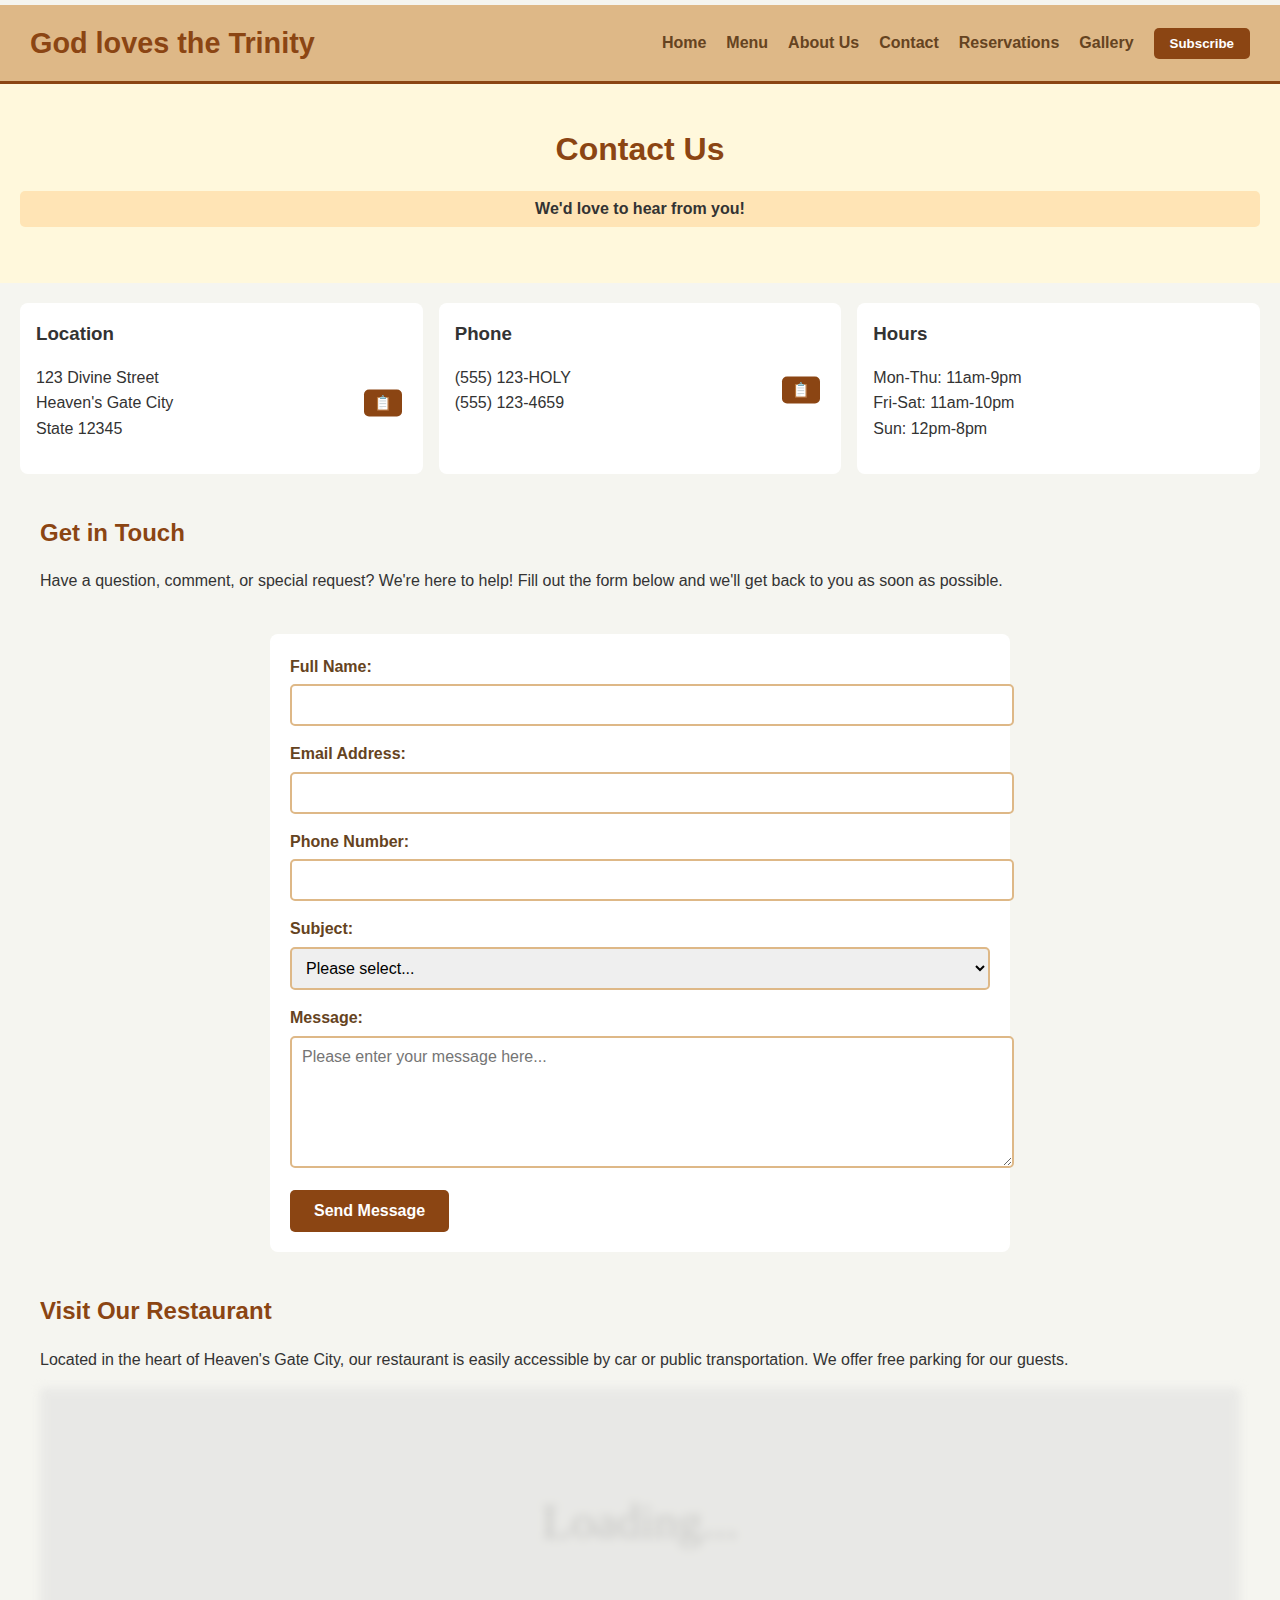
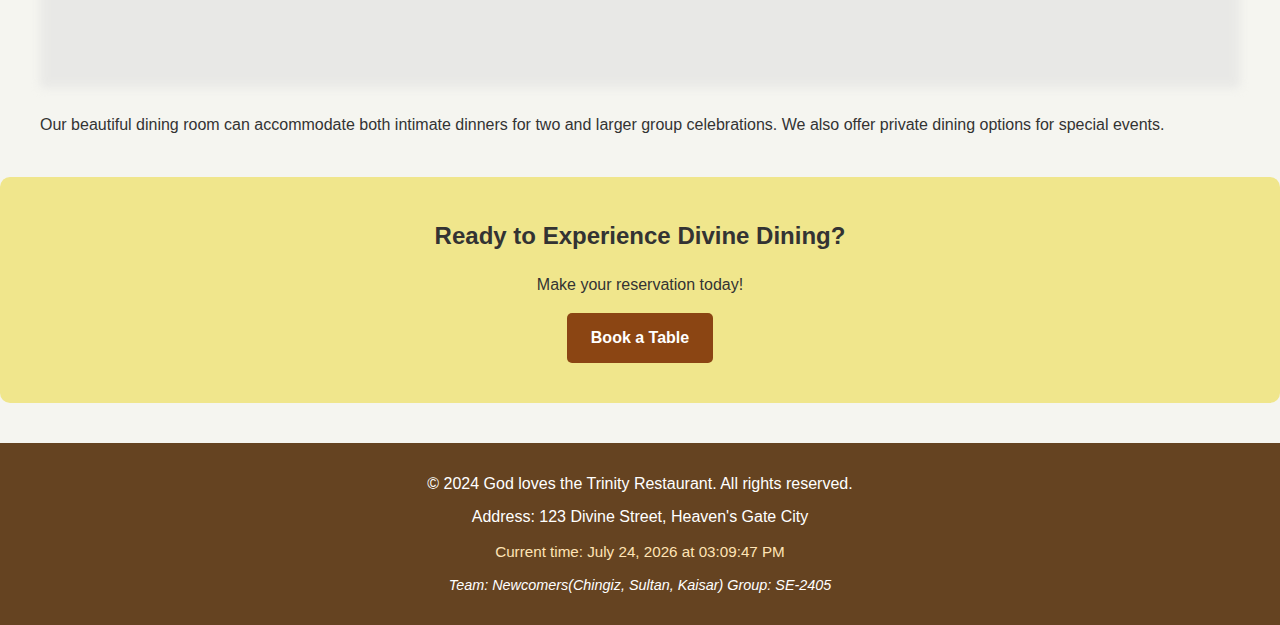
<file: contact.html>
<!DOCTYPE html>
<html lang="en">
<head>
  <meta charset="UTF-8">
  <meta name="viewport" content="width=device-width, initial-scale=1.0">
  <title>Contact - God loves the Trinity</title>
  <!-- TASK 0: Include jQuery from CDN -->
  <script src="https://ajax.googleapis.com/ajax/libs/jquery/3.7.1/jquery.min.js"></script>
  <link rel="stylesheet" href="style.css">
</head>
<body>
  <!-- Task 1: Flexbox Header / Nav -->
  <header class="main-header">
    <div class="logo">God loves the Trinity</div>
    <nav class="navigation">
      <ul>
        <li><a href="index.html">Home</a></li>
        <li><a href="menu.html">Menu</a></li>
        <li><a href="about.html">About Us</a></li>
        <li><a href="contact.html">Contact</a></li>
        <li><a href="reserve.html">Reservations</a></li>
        <li><a href="gallery.html">Gallery</a></li>
        <!-- TASK 3: Popup subscription button -->
        <li><button id="subscribe-btn" class="subscribe-button">Subscribe</button></li>
      </ul>
    </nav>
  </header>

  <main>
    <section id="contact-header">
      <h1>Contact Us</h1>
      <p class="highlighted-text">We'd love to hear from you!</p>
    </section>

    <section class="contact-info" style="display:grid; grid-template-columns: repeat(auto-fit,minmax(220px,1fr)); gap:16px; margin:20px;">
      <div class="info-box" style="background:#fff; padding:16px; border-radius:8px;">
        <h3>Location</h3>
        <p>123 Divine Street<br>Heaven's Gate City<br>State 12345</p>
      </div>
      <div class="info-box" style="background:#fff; padding:16px; border-radius:8px;">
        <h3>Phone</h3>
        <p>(555) 123-HOLY<br>(555) 123-4659</p>
      </div>
      <div class="info-box" style="background:#fff; padding:16px; border-radius:8px;">
        <h3>Hours</h3>
        <p>Mon-Thu: 11am-9pm<br>Fri-Sat: 11am-10pm<br>Sun: 12pm-8pm</p>
      </div>
    </section>

    <section class="about-content">
      <h2>Get in Touch</h2>
      <p>Have a question, comment, or special request? We're here to help! Fill out the form below and we'll get back to you as soon as possible.</p>
    </section>

    <form class="contact-form" style="max-width:700px; margin: 0 auto; background:#fff; padding:20px; border-radius:8px;">
      <div class="form-group">
        <label for="name">Full Name:</label>
        <input type="text" id="name" name="name" required>
      </div>
      <div class="form-group">
        <label for="email">Email Address:</label>
        <input type="email" id="email" name="email" required>
      </div>
      <div class="form-group">
        <label for="phone">Phone Number:</label>
        <input type="tel" id="phone" name="phone">
      </div>
      <div class="form-group">
        <label for="subject">Subject:</label>
        <select id="subject" name="subject" required>
          <option value="">Please select...</option>
          <option value="general">General Inquiry</option>
          <option value="reservation">Reservation Question</option>
          <option value="catering">Catering Services</option>
          <option value="complaint">Complaint</option>
          <option value="compliment">Compliment</option>
          <option value="other">Other</option>
        </select>
      </div>
      <div class="form-group">
        <label for="message">Message:</label>
        <textarea id="message" name="message" rows="6" placeholder="Please enter your message here..." required></textarea>
      </div>
      <button type="submit" class="submit-btn">Send Message</button>
    </form>

    <section class="about-content">
      <h2>Visit Our Restaurant</h2>
      <p>Located in the heart of Heaven's Gate City, our restaurant is easily accessible by car or public transportation. We offer free parking for our guests.</p>
      <img src="https://images.unsplash.com/photo-1517248135467-4c7edcad34c4?w=600&h=300&fit=crop" alt="Restaurant exterior" class="banner-image">
      <p>Our beautiful dining room can accommodate both intimate dinners for two and larger group celebrations. We also offer private dining options for special events.</p>
    </section>

    <section class="cta-section">
      <h2>Ready to Experience Divine Dining?</h2>
      <p>Make your reservation today!</p>
      <a href="reserve.html" class="button-style">Book a Table</a>
    </section>
  </main>

  <!-- TASK 3: Popup Subscription Form -->
  <div id="subscription-popup" class="popup-overlay">
    <div class="popup-content">
      <span id="close-popup" class="close-btn">&times;</span>
      <h2>Subscribe to Our Newsletter</h2>
      <p>Get the latest updates on special offers and new menu items!</p>
      <form id="subscription-form">
        <input type="email" id="popup-email" placeholder="Enter your email" required>
        <button type="submit" class="button-style">Subscribe</button>
      </form>
    </div>
  </div>

  <footer>
    <p>&copy; 2024 God loves the Trinity Restaurant. All rights reserved.</p>
    <p>Address: 123 Divine Street, Heaven's Gate City</p>
    <!-- TASK 5: Current Date and Time -->
    <p class="datetime-display">Current time: <span id="current-datetime"></span></p>
    <p class="team-members">Team: Newcomers(Chingiz, Sultan, Kaisar) Group: SE-2405</p>
  </footer>

  <!-- JavaScript -->
  <script src="script.js"></script>
</body>
</html>
</file>
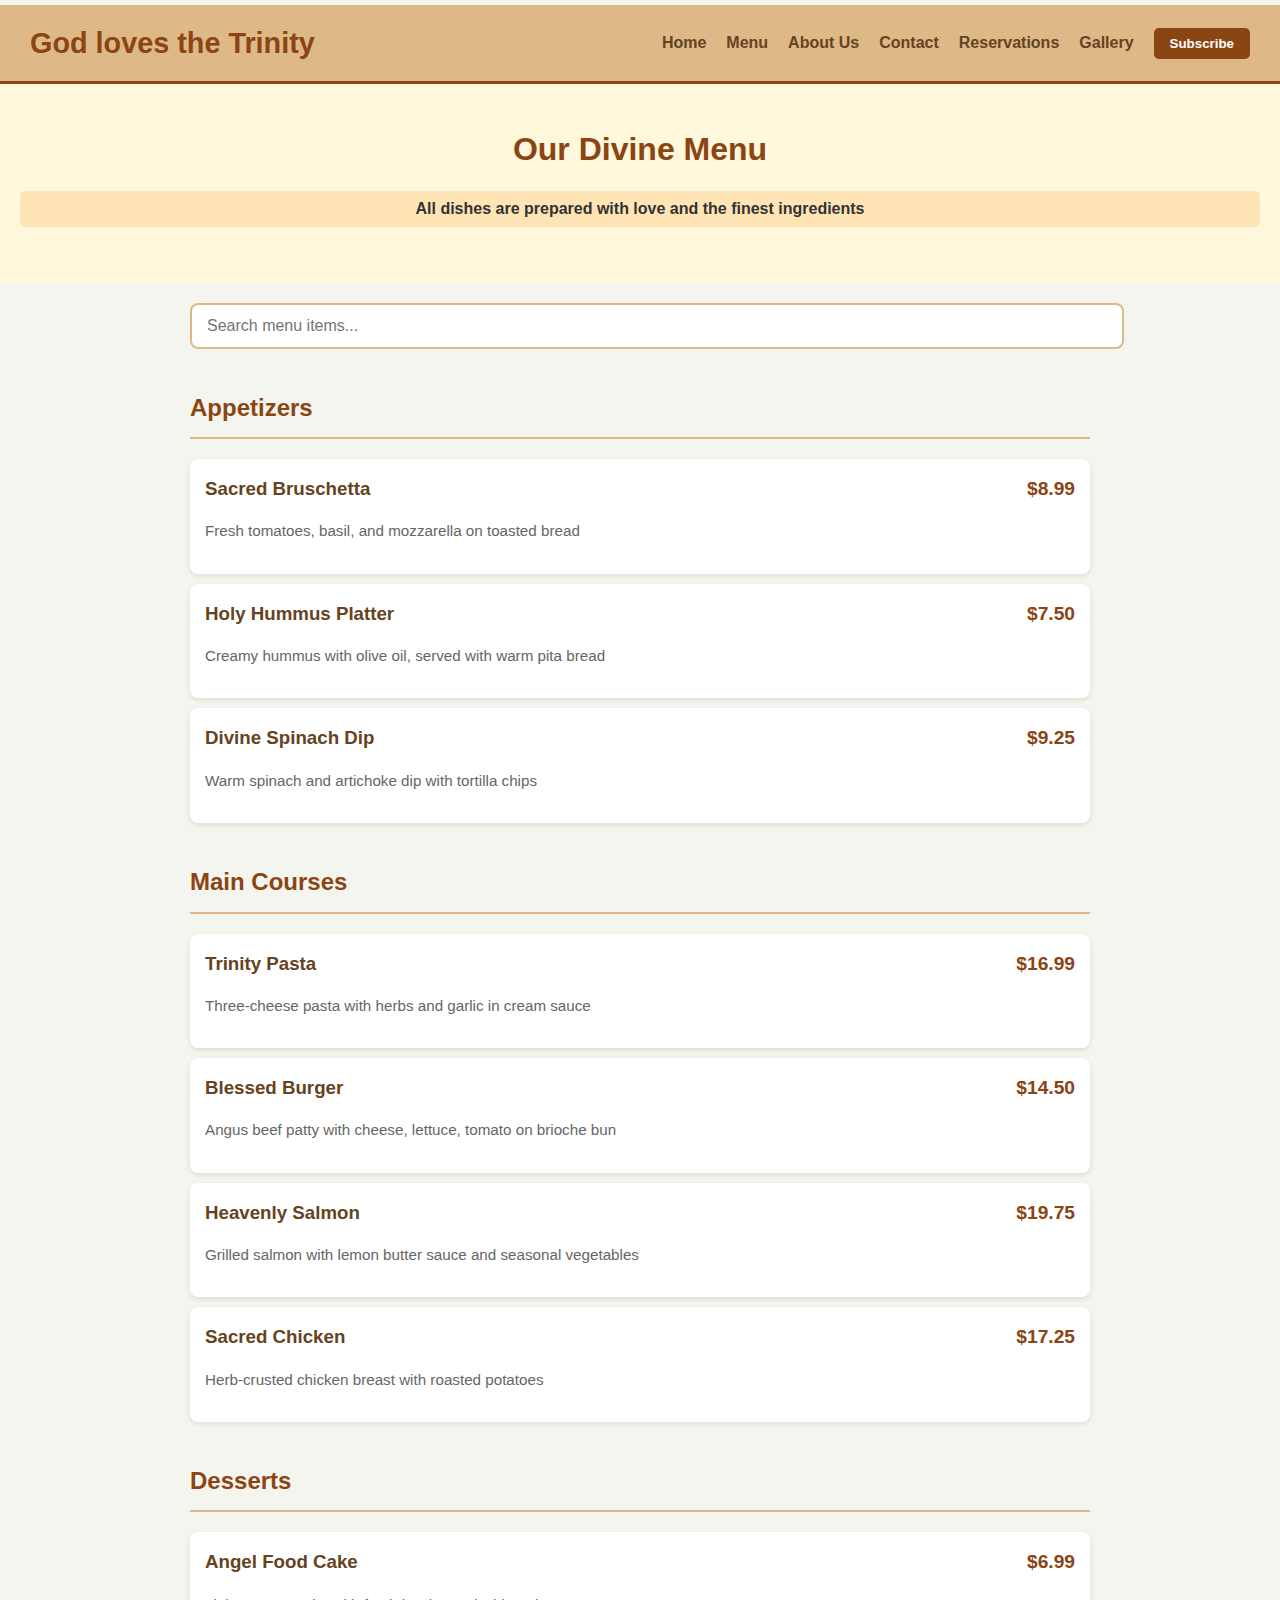
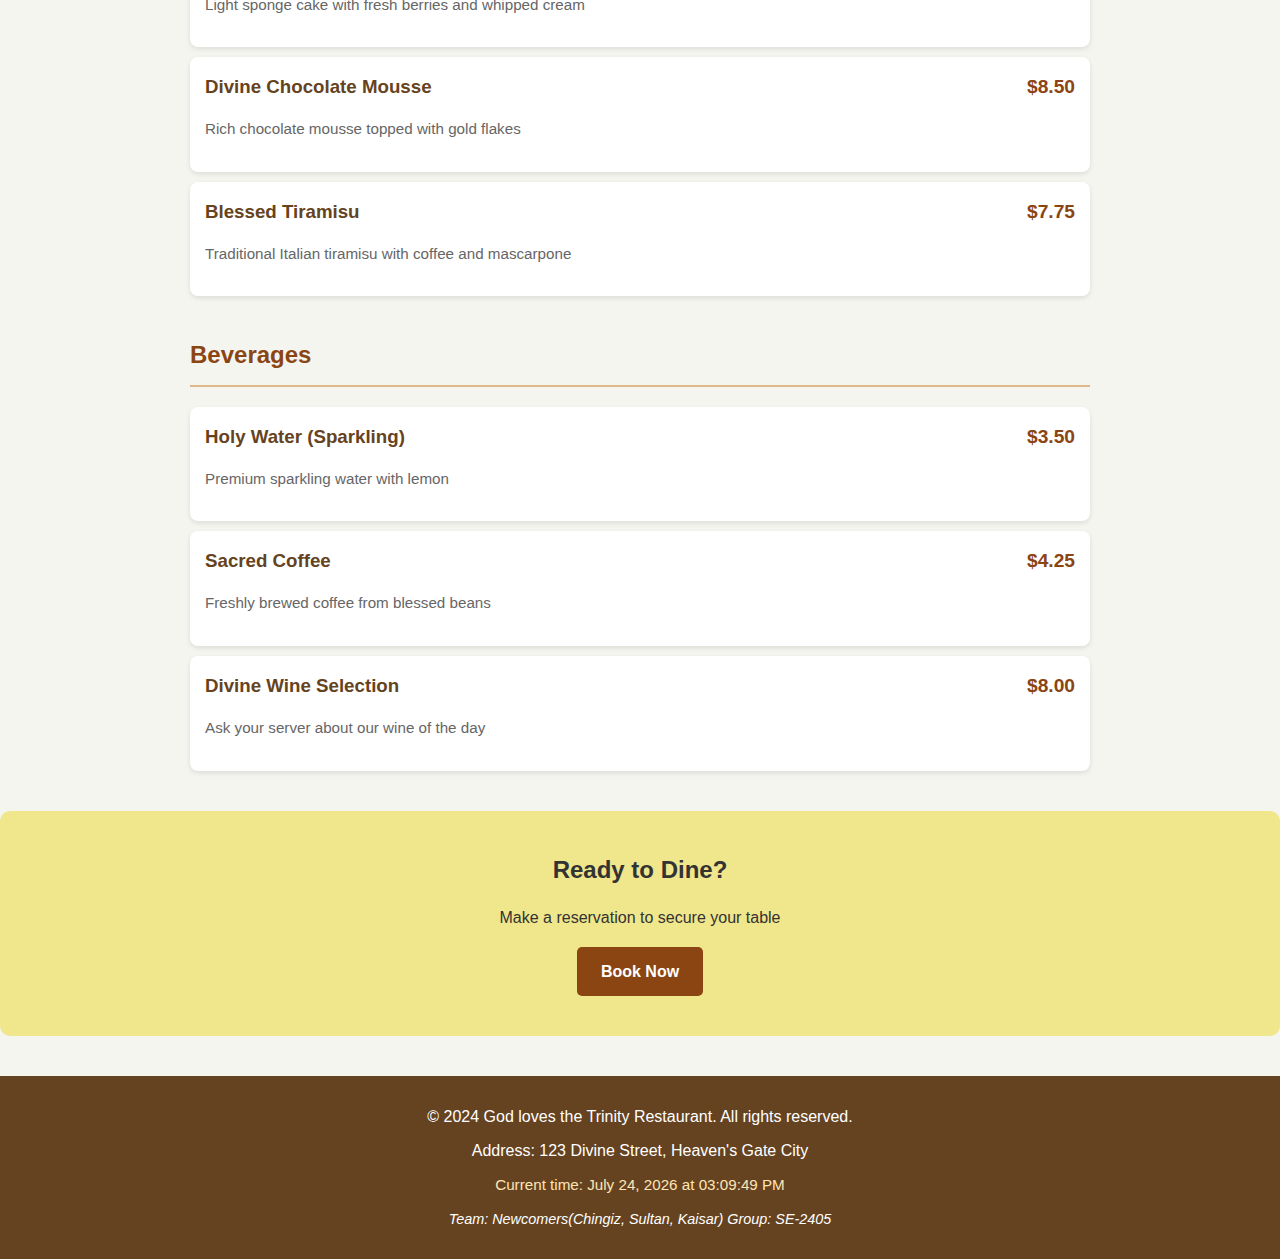
<file: menu.html>
<!DOCTYPE html>
<html lang="en">
<head>
  <meta charset="UTF-8">
  <meta name="viewport" content="width=device-width, initial-scale=1.0">
  <title>Menu - God loves the Trinity</title>
  <!-- TASK 0: Include jQuery from CDN -->
  <script src="https://ajax.googleapis.com/ajax/libs/jquery/3.7.1/jquery.min.js"></script>
  <link rel="stylesheet" href="style.css">
</head>
<body>
  <!-- Task 1: Flexbox Header / Nav -->
  <header class="main-header">
    <div class="logo">God loves the Trinity</div>
    <nav class="navigation">
      <ul>
        <li><a href="index.html">Home</a></li>
        <li><a href="menu.html">Menu</a></li>
        <li><a href="about.html">About Us</a></li>
        <li><a href="contact.html">Contact</a></li>
        <li><a href="reserve.html">Reservations</a></li>
        <li><a href="gallery.html">Gallery</a></li>
        <!-- TASK 3: Popup subscription button -->
        <li><button id="subscribe-btn" class="subscribe-button">Subscribe</button></li>
      </ul>
    </nav>
  </header>

  <main>
    <section id="menu-header">
      <h1>Our Divine Menu</h1>
      <p class="highlighted-text">All dishes are prepared with love and the finest ingredients</p>
    </section>

    <!-- Search bar will be added here by jQuery -->

    <!-- Keep your existing menu sections -->
    <section class="menu-section">
      <h2>Appetizers</h2>
      <div class="menu-item">
        <div>
          <h3>Sacred Bruschetta</h3>
          <p>Fresh tomatoes, basil, and mozzarella on toasted bread</p>
        </div>
        <span class="price">$8.99</span>
      </div>
      <div class="menu-item">
        <div>
          <h3>Holy Hummus Platter</h3>
          <p>Creamy hummus with olive oil, served with warm pita bread</p>
        </div>
        <span class="price">$7.50</span>
      </div>
      <div class="menu-item">
        <div>
          <h3>Divine Spinach Dip</h3>
          <p>Warm spinach and artichoke dip with tortilla chips</p>
        </div>
        <span class="price">$9.25</span>
      </div>
    </section>

    <section class="menu-section">
      <h2>Main Courses</h2>
      <div class="menu-item">
        <div>
          <h3>Trinity Pasta</h3>
          <p>Three-cheese pasta with herbs and garlic in cream sauce</p>
        </div>
        <span class="price">$16.99</span>
      </div>
      <div class="menu-item">
        <div>
          <h3>Blessed Burger</h3>
          <p>Angus beef patty with cheese, lettuce, tomato on brioche bun</p>
        </div>
        <span class="price">$14.50</span>
      </div>
      <div class="menu-item">
        <div>
          <h3>Heavenly Salmon</h3>
          <p>Grilled salmon with lemon butter sauce and seasonal vegetables</p>
        </div>
        <span class="price">$19.75</span>
      </div>
      <div class="menu-item">
        <div>
          <h3>Sacred Chicken</h3>
          <p>Herb-crusted chicken breast with roasted potatoes</p>
        </div>
        <span class="price">$17.25</span>
      </div>
    </section>

    <section class="menu-section">
      <h2>Desserts</h2>
      <div class="menu-item">
        <div>
          <h3>Angel Food Cake</h3>
          <p>Light sponge cake with fresh berries and whipped cream</p>
        </div>
        <span class="price">$6.99</span>
      </div>
      <div class="menu-item">
        <div>
          <h3>Divine Chocolate Mousse</h3>
          <p>Rich chocolate mousse topped with gold flakes</p>
        </div>
        <span class="price">$8.50</span>
      </div>
      <div class="menu-item">
        <div>
          <h3>Blessed Tiramisu</h3>
          <p>Traditional Italian tiramisu with coffee and mascarpone</p>
        </div>
        <span class="price">$7.75</span>
      </div>
    </section>

    <section class="menu-section">
      <h2>Beverages</h2>
      <div class="menu-item">
        <div>
          <h3>Holy Water (Sparkling)</h3>
          <p>Premium sparkling water with lemon</p>
        </div>
        <span class="price">$3.50</span>
      </div>
      <div class="menu-item">
        <div>
          <h3>Sacred Coffee</h3>
          <p>Freshly brewed coffee from blessed beans</p>
        </div>
        <span class="price">$4.25</span>
      </div>
      <div class="menu-item">
        <div>
          <h3>Divine Wine Selection</h3>
          <p>Ask your server about our wine of the day</p>
        </div>
        <span class="price">$8.00</span>
      </div>
    </section>

    <div class="cta-section">
      <h2>Ready to Dine?</h2>
      <p>Make a reservation to secure your table</p>
      <a href="reserve.html" class="button-style">Book Now</a>
    </div>
  </main>

  <!-- TASK 3: Popup Subscription Form -->
  <div id="subscription-popup" class="popup-overlay">
    <div class="popup-content">
      <span id="close-popup" class="close-btn">&times;</span>
      <h2>Subscribe to Our Newsletter</h2>
      <p>Get the latest updates on special offers and new menu items!</p>
      <form id="subscription-form">
        <input type="email" id="popup-email" placeholder="Enter your email" required>
        <button type="submit" class="button-style">Subscribe</button>
      </form>
    </div>
  </div>

  <footer>
    <p>&copy; 2024 God loves the Trinity Restaurant. All rights reserved.</p>
    <p>Address: 123 Divine Street, Heaven's Gate City</p>
    <!-- TASK 5: Current Date and Time -->
    <p class="datetime-display">Current time: <span id="current-datetime"></span></p>
    <p class="team-members">Team: Newcomers(Chingiz, Sultan, Kaisar) Group: SE-2405</p>
  </footer>

  <!-- JavaScript -->
  <script src="script.js"></script>
</body>
</html>
</file>
<file: style.css>
/* ===== Global Styles ===== */
body {
    font-family: Arial, sans-serif;
    margin: 0;
    padding: 0;
    background-color: #f5f5f0;
    color: #333;
    line-height: 1.6;
    padding-top: 5px;
}

h1, h2, h3 { margin: 0; }
img { max-width: 100%; height: auto; }
a { text-decoration: none; color: inherit; }

/* ===== Header + Navigation ===== */
.main-header {
    display: flex;
    justify-content: space-between;
    align-items: center;
    background-color: #DEB887;
    padding: 15px 30px;
    border-bottom: 3px solid #8B4513;
}

.main-header .logo {
    font-size: 1.8rem;
    font-weight: bold;
    color: #8B4513;
}

.navigation ul {
    display: flex;
    list-style: none;
    gap: 20px;
    margin: 0;
    padding: 0;
    align-items: center;
}

.navigation a {
    font-weight: bold;
    color: #654321;
    transition: color 0.3s;
}
.navigation a:hover { color: #8B4513; }

.subscribe-button {
    background: #8B4513;
    color: #fff;
    border: none;
    padding: 8px 16px;
    border-radius: 5px;
    font-weight: bold;
    cursor: pointer;
    transition: background 0.3s;
}
.subscribe-button:hover { background: #654321; }

/* ===== Banner ===== */
#top-banner { position: relative; text-align: center; margin-bottom: 40px; }
.banner-image { width: 100%; height: 300px; object-fit: cover; }
.banner-text {
    position: absolute;
    top: 50%;
    left: 50%;
    transform: translate(-50%, -50%);
    background: rgba(222,184,135,0.8);
    padding: 20px;
    border-radius: 10px;
}
.highlighted-text {
    background: #FFE4B5;
    padding: 5px 10px;
    border-radius: 5px;
    font-weight: bold;
}

.bg-color-section {
    text-align: center;
    background: #fff;
    padding: 30px;
    margin: 20px;
    border-radius: 10px;
    box-shadow: 0 2px 8px rgba(0,0,0,0.1);
}
.bg-color-section p {
    font-size: 1.1rem;
    margin-bottom: 15px;
}

/* ===== Card Row ===== */
.card-container {
    display: flex;
    gap: 20px;
    margin: 40px 20px;
    flex-wrap: wrap;
}
.card {
    flex: 1;
    min-width: 280px;
    background: #fff;
    border-radius: 8px;
    overflow: hidden;
    display: flex;
    flex-direction: column;
    transition: transform 0.3s, box-shadow 0.3s;
}
.card img { width: 100%; height: 200px; object-fit: cover; }
.card-content {
    padding: 15px;
    flex: 1;
    display: flex;
    flex-direction: column;
}
.card h3 { margin-bottom: 10px; color: #8B4513; }
.card p { flex: 1; }
.card button {
    padding: 10px;
    border: none;
    background: #8B4513;
    color: #fff;
    border-radius: 5px;
    cursor: pointer;
    transition: background 0.3s;
}
.card button:hover { background: #654321; }
.card:hover {
    transform: translateY(-5px);
    box-shadow: 0 8px 15px rgba(0,0,0,0.2);
}

/* ===== Grid Layout ===== */
.layout {
    display: grid;
    grid-template-areas:
      "header header"
      "sidebar main"
      "footer footer";
    grid-template-columns: 250px 1fr;
    grid-template-rows: auto 1fr auto;
    gap: 10px;
    margin: 40px 20px;
    background: #fdfdfd;
    border: 2px solid #DEB887;
    border-radius: 8px;
    overflow: hidden;
}
.layout-header {
    grid-area: header;
    background: #DEB887;
    padding: 15px;
    text-align: center;
    font-weight: bold;
}
.sidebar { grid-area: sidebar; background: #FFF8DC; padding: 15px; }
.main { grid-area: main; padding: 15px; }
.footer { grid-area: footer; background: #DEB887; text-align: center; padding: 10px; }

/* ===== Image Gallery ===== */
.gallery {
    display: grid;
    grid-template-columns: repeat(auto-fit, minmax(200px, 1fr));
    gap: 15px;
    margin: 40px 20px;
}
.gallery-item {
    position: relative;
    overflow: hidden;
    border-radius: 8px;
}
.gallery-item img {
    width: 100%;
    display: block;
    transition: transform 0.3s;
}
.gallery-item:hover img { transform: scale(1.1); }
.caption {
    position: absolute;
    inset: auto 0 0 0;
    background: rgba(0,0,0,0.6);
    color: #fff;
    text-align: center;
    padding: 6px 8px;
    opacity: 0;
    transition: opacity 0.3s;
}
.gallery-item:hover .caption { opacity: 1; }

/* ===== CTA Section ===== */
.cta-section {
    text-align: center;
    background: #F0E68C;
    padding: 40px;
    margin: 30px 0;
    border-radius: 10px;
}
.button-style {
    background: #8B4513;
    color: #fff;
    padding: 12px 24px;
    border-radius: 5px;
    font-weight: bold;
    transition: background 0.3s;
    display: inline-block;
    border: none;
    cursor: pointer;
}
.button-style:hover { background: #654321; }

/* ===== Accordion ===== */
.accordion {
    max-width: 800px;
    margin: 20px auto;
}
.accordion-item {
    background: #fff;
    margin-bottom: 10px;
    border-radius: 8px;
    overflow: hidden;
    box-shadow: 0 2px 5px rgba(0,0,0,0.1);
}
.accordion-header {
    display: flex;
    justify-content: space-between;
    align-items: center;
    padding: 15px 20px;
    background: #DEB887;
    cursor: pointer;
    transition: background 0.3s;
}
.accordion-header:hover { background: #d4a574; }
.accordion-header h3 {
    margin: 0;
    font-size: 1.1rem;
    color: #654321;
}
.accordion-icon {
    font-size: 1.5rem;
    font-weight: bold;
    color: #654321;
    transition: transform 0.3s;
}
.accordion-item.active .accordion-icon { transform: rotate(45deg); }
.accordion-content {
    max-height: 0;
    overflow: hidden;
    transition: max-height 0.3s ease;
    background: #fff;
}
.accordion-content p {
    padding: 15px 20px;
    margin: 0;
    line-height: 1.6;
}

/* ===== Popup ===== */
.popup-overlay {
    display: none;
    position: fixed;
    top: 0;
    left: 0;
    width: 100%;
    height: 100%;
    background: rgba(0, 0, 0, 0.6);
    justify-content: center;
    align-items: center;
    z-index: 1000;
}
.popup-content {
    background: #fff;
    padding: 40px;
    border-radius: 12px;
    max-width: 500px;
    width: 90%;
    position: relative;
    box-shadow: 0 5px 20px rgba(0,0,0,0.3);
    animation: slideDown 0.3s ease;
}
@keyframes slideDown {
    from {
        opacity: 0;
        transform: translateY(-50px);
    }
    to {
        opacity: 1;
        transform: translateY(0);
    }
}
.close-btn {
    position: absolute;
    top: 15px;
    right: 20px;
    font-size: 2rem;
    font-weight: bold;
    color: #666;
    cursor: pointer;
    transition: color 0.3s;
}
.close-btn:hover { color: #000; }
.popup-content h2 {
    color: #8B4513;
    margin-bottom: 10px;
}
.popup-content p {
    margin-bottom: 20px;
    color: #666;
}
#subscription-form {
    display: flex;
    flex-direction: column;
    gap: 15px;
}
#popup-email {
    padding: 12px;
    border: 2px solid #DEB887;
    border-radius: 5px;
    font-size: 1rem;
}
#popup-email:focus {
    outline: none;
    border-color: #8B4513;
}

/* ===== Forms ===== */
.form-group {
    margin-bottom: 15px;
}
.form-group label {
    display: block;
    margin-bottom: 5px;
    font-weight: bold;
    color: #654321;
}
.form-group input,
.form-group select,
.form-group textarea {
    width: 100%;
    padding: 10px;
    border: 2px solid #DEB887;
    border-radius: 5px;
    font-size: 1rem;
    font-family: Arial, sans-serif;
    transition: border-color 0.3s;
}
.form-group input:focus,
.form-group select:focus,
.form-group textarea:focus {
    outline: none;
    border-color: #8B4513;
}
.submit-btn {
    background: #8B4513;
    color: #fff;
    border: none;
    padding: 12px 24px;
    border-radius: 5px;
    font-size: 1rem;
    font-weight: bold;
    cursor: pointer;
    transition: background 0.3s;
}
.submit-btn:hover { background: #654321; }

.error-message {
    color: #d32f2f;
    font-size: 0.875rem;
    margin-top: 5px;
}

/* ===== Menu ===== */
.menu-section {
    max-width: 900px;
    margin: 40px auto;
    padding: 0 20px;
}
.menu-section h2 {
    color: #8B4513;
    border-bottom: 2px solid #DEB887;
    padding-bottom: 10px;
    margin-bottom: 20px;
}
.menu-item {
    display: flex;
    justify-content: space-between;
    align-items: flex-start;
    padding: 15px;
    background: #fff;
    margin-bottom: 10px;
    border-radius: 8px;
    box-shadow: 0 2px 5px rgba(0,0,0,0.1);
    cursor: pointer;
    transition: transform 0.2s, box-shadow 0.2s;
}
.menu-item:hover {
    transform: translateY(-2px);
    box-shadow: 0 4px 10px rgba(0,0,0,0.15);
}
.menu-item h3 {
    color: #654321;
    margin-bottom: 5px;
}
.menu-item p {
    color: #666;
    font-size: 0.95rem;
}
.price {
    font-size: 1.2rem;
    font-weight: bold;
    color: #8B4513;
    white-space: nowrap;
    margin-left: 20px;
}

/* ===== Content Sections ===== */
.about-content {
    max-width: 1200px;
    margin: 40px auto;
    padding: 0 20px;
}
.about-content h2 {
    color: #8B4513;
    margin-bottom: 15px;
}
.about-content ul {
    list-style-position: inside;
    margin-left: 20px;
}
.about-content li {
    margin-bottom: 8px;
}

.chef-info {
    display: flex;
    gap: 30px;
    align-items: flex-start;
    margin-bottom: 40px;
}
.chef-info img {
    max-width: 400px;
    max-height: 500px;
    width: 100%;
    height: auto;
    object-fit: cover;
    border-radius: 8px;
    box-shadow: 0 4px 10px rgba(0,0,0,0.2);
}
.chef-details {
    flex: 1;
}

/* ===== Footer ===== */
.site-footer, footer {
    background: #654321;
    color: #fff;
    text-align: center;
    padding: 20px;
    margin-top: 40px;
}
.site-footer p, footer p {
    margin: 8px 0;
}

.datetime-display {
    font-size: 0.95rem;
    margin-top: 10px;
    color: #FFE4B5;
}
.team-members {
    font-size: 0.9rem;
    margin-top: 10px;
    font-style: italic;
}

.header-section, .tagline, #main-header { display:none; }

#menu-header, #contact-header, #booking-header, #about-header, #gallery-header {
    text-align: center;
    padding: 40px 20px;
    background: #FFF8DC;
    margin-bottom: 20px;
}
#menu-header h1, #contact-header h1, #booking-header h1, #about-header h1, #gallery-header h1 {
    color: #8B4513;
    margin-bottom: 10px;
}

/* ========================================
   JQUERY STYLES
   ======================================== */

/* Search Bar */
.search-container {
    max-width: 900px;
    margin: 20px auto;
    padding: 0 20px;
    position: relative;
}
.search-input {
    width: 100%;
    padding: 12px 15px;
    border: 2px solid #DEB887;
    border-radius: 8px;
    font-size: 1rem;
    transition: border-color 0.3s;
}
.search-input:focus {
    outline: none;
    border-color: #8B4513;
}

/* Autocomplete */
.autocomplete-box {
    position: absolute;
    top: 100%;
    left: 20px;
    right: 20px;
    background: #fff;
    border: 2px solid #DEB887;
    border-top: none;
    border-radius: 0 0 8px 8px;
    max-height: 300px;
    overflow-y: auto;
    z-index: 100;
    box-shadow: 0 4px 10px rgba(0,0,0,0.1);
    display: none;
}
.autocomplete-box.show {
    display: block;
}
.autocomplete-item {
    padding: 12px 15px;
    cursor: pointer;
    transition: background 0.2s;
    border-bottom: 1px solid #f0f0f0;
}
.autocomplete-item:last-child {
    border-bottom: none;
}
.autocomplete-item:hover {
    background: #FFF8DC;
}

/* Highlight */
.highlight {
    background: #ffeb3b;
    color: #000;
    padding: 2px 4px;
    border-radius: 3px;
    font-weight: bold;
}

/* Scroll Progress Bar */
#scroll-progress-bar {
    position: fixed;
    top: 0;
    left: 0;
    height: 5px;
    background: linear-gradient(90deg, #8B4513, #DEB887, #F0E68C);
    width: 0%;
    z-index: 9999;
    transition: width 0.1s ease;
    box-shadow: 0 2px 5px rgba(139, 69, 19, 0.5);
}

/* Stats Section */
.stats-section {
    text-align: center;
    background: #fff;
    padding: 50px 20px;
    margin: 40px 20px;
    border-radius: 10px;
    box-shadow: 0 2px 8px rgba(0,0,0,0.1);
}
.stats-section h2 {
    color: #8B4513;
    margin-bottom: 30px;
    font-size: 2rem;
}
.stats-container {
    display: grid;
    grid-template-columns: repeat(auto-fit, minmax(200px, 1fr));
    gap: 30px;
    max-width: 1000px;
    margin: 0 auto;
}
.stat-item {
    padding: 20px;
    background: #FFF8DC;
    border-radius: 8px;
    transition: transform 0.3s;
}
.stat-item:hover {
    transform: translateY(-5px);
}
.stat-number {
    display: block;
    font-size: 3rem;
    font-weight: bold;
    color: #8B4513;
    margin-bottom: 10px;
}
.stat-item p {
    font-size: 1.1rem;
    color: #654321;
    margin: 0;
}

/* Loading Spinner */
.spinner {
    display: inline-block;
    width: 14px;
    height: 14px;
    border: 2px solid rgba(255,255,255,0.3);
    border-top-color: #fff;
    border-radius: 50%;
    animation: spin 0.6s linear infinite;
}
@keyframes spin {
    to { transform: rotate(360deg); }
}
.loading {
    opacity: 0.7;
    cursor: not-allowed;
}

/* Notifications */
.notification {
    position: fixed;
    bottom: -100px;
    right: 20px;
    background: #fff;
    padding: 15px 20px;
    border-radius: 8px;
    box-shadow: 0 4px 15px rgba(0,0,0,0.2);
    display: flex;
    align-items: center;
    gap: 10px;
    z-index: 10000;
    min-width: 250px;
    max-width: 400px;
    transition: bottom 0.3s ease;
}
.notification.show {
    bottom: 20px;
}
.notification.success {
    border-left: 4px solid #4caf50;
}
.notification.error {
    border-left: 4px solid #f44336;
}
.notification.info {
    border-left: 4px solid #2196f3;
}
.notification-icon {
    font-size: 1.5rem;
    font-weight: bold;
}
.notification.success .notification-icon {
    color: #4caf50;
}
.notification.error .notification-icon {
    color: #f44336;
}
.notification.info .notification-icon {
    color: #2196f3;
}
.notification-message {
    flex: 1;
    color: #333;
}

/* Copy Button */
.copy-btn {
    position: absolute;
    right: 5px;
    top: 50%;
    transform: translateY(-50%);
    background: #8B4513;
    color: #fff;
    border: none;
    padding: 5px 10px;
    border-radius: 5px;
    cursor: pointer;
    font-size: 0.9rem;
    transition: all 0.3s;
}
.copy-btn:hover {
    background: #654321;
}
.copy-btn.copied {
    background: #4caf50;
}
.info-box {
    position: relative;
}

/* Lazy Loading */
.lazy-load {
    opacity: 0.5;
    filter: blur(5px);
    transition: opacity 0.5s, filter 0.5s;
}
.lazy-load.loaded {
    opacity: 1;
    filter: blur(0);
}

/* ===== Responsive ===== */
@media (max-width: 768px) {
    body { padding-top: 5px; }
    
    .main-header {
        flex-direction: column;
        gap: 15px;
    }
    .navigation ul {
        flex-wrap: wrap;
        justify-content: center;
        gap: 10px;
    }
    .card-container { 
        flex-direction: column; 
    }
    .layout {
        grid-template-areas:
          "header"
          "main"
          "sidebar"
          "footer";
        grid-template-columns: 1fr;
    }
    .chef-info {
        flex-direction: column !important;
    }
    .chef-info img {
        max-width: 100%;
    }
    .popup-content {
        padding: 30px 20px;
    }
    .stats-container {
        grid-template-columns: repeat(auto-fit, minmax(150px, 1fr));
    }
    .stat-number {
        font-size: 2rem;
    }
    .notification {
        right: 10px;
        left: 10px;
        max-width: none;
    }
}
</file>
